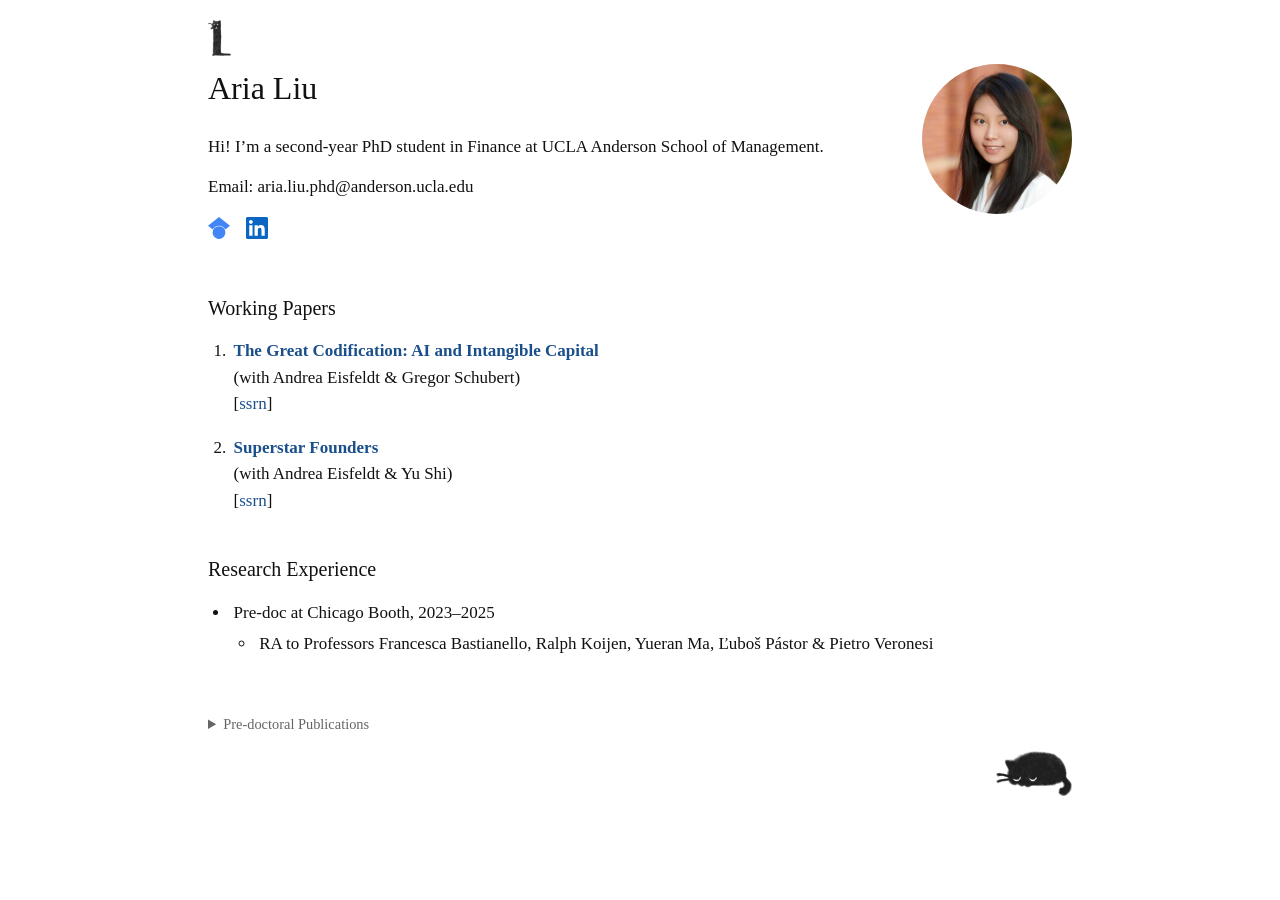
<file: index.html>
<!doctype html>
<html lang="en">
<head>
<meta charset="utf-8">
<meta name="viewport" content="width=device-width, initial-scale=1">
<title>Aria Liu</title>
<meta name="description" content="Aria Liu, PhD student in Finance at UCLA Anderson School of Management.">
<link rel="stylesheet" href="style.css">
<link rel="icon" type="image/png" href="favicon.png">
<link rel="apple-touch-icon" href="apple-touch-icon.png">
<!-- Google Analytics (property "arialiu") -->
<script async src="https://www.googletagmanager.com/gtag/js?id=G-X3K20Y1VHK"></script>
<script>
  window.dataLayer = window.dataLayer || [];
  function gtag(){dataLayer.push(arguments);}
  gtag('js', new Date());
  // Anonymous visitor number per browser; "?me" marks Aria's own browsers, "?notme" undoes it.
  var vid = '', me = location.protocol === 'file:';
  try {
    vid = localStorage.getItem('al_vid') || '';
    if (!vid) { vid = Math.random().toString(36).slice(2, 8); localStorage.setItem('al_vid', vid); }
    var q = location.search;
    if (/[?&]me(=|&|$)/.test(q)) localStorage.setItem('al_me', '1');
    if (/[?&]notme(=|&|$)/.test(q)) localStorage.removeItem('al_me');
    if (localStorage.getItem('al_me') === '1') me = true;
  } catch (e) {}
  gtag('config', 'G-X3K20Y1VHK', { user_properties: { visitor_id: vid || 'none', is_aria: me ? 'yes' : 'no' } });
</script>
</head>
<body>
<main>

<header class="top">
  <div>
    <p class="cat-top" id="cat-top"></p>
    <h1>Aria Liu</h1>
    <p>Hi! I&rsquo;m a second-year PhD student in Finance at UCLA Anderson School of Management.</p>
    <p>Email: aria.liu.phd@anderson.ucla.edu</p>
    <p class="icons">
      <a class="scholar" href="https://scholar.google.com/citations?user=wVMeEU0AAAAJ&amp;hl=en" aria-label="Google Scholar" title="Google Scholar" target="_blank" rel="noopener">
        <svg viewBox="0 0 24 24" aria-hidden="true"><path d="M5.242 13.769L0 9.5 12 0l12 9.5-5.242 4.269C17.548 11.249 14.978 9.5 12 9.5c-2.977 0-5.548 1.748-6.758 4.269zM12 10a7 7 0 1 0 0 14 7 7 0 0 0 0-14z"/></svg>
      </a>
      <a class="linkedin" href="https://www.linkedin.com/in/aria-liu-715979328/" aria-label="LinkedIn" title="LinkedIn" target="_blank" rel="noopener">
        <svg viewBox="0 0 24 24" aria-hidden="true"><path d="M20.447 20.452h-3.554v-5.569c0-1.328-.027-3.037-1.852-3.037-1.853 0-2.136 1.445-2.136 2.939v5.667H9.351V9h3.414v1.561h.046c.477-.9 1.637-1.85 3.37-1.85 3.601 0 4.267 2.37 4.267 5.455v6.286zM5.337 7.433c-1.144 0-2.063-.926-2.063-2.065 0-1.138.92-2.063 2.063-2.063 1.14 0 2.064.925 2.064 2.063 0 1.139-.925 2.065-2.064 2.065zm1.782 13.019H3.555V9h3.564v11.452zM22.225 0H1.771C.792 0 0 .774 0 1.729v20.542C0 23.227.792 24 1.771 24h20.451C23.2 24 24 23.227 24 22.271V1.729C24 .774 23.2 0 22.222 0h.003z"/></svg>
      </a>
    </p>
  </div>
  <img src="photo.jpg" alt="Aria Liu" width="150" height="203">
</header>

<h2>Working Papers</h2>
<ol>
  <li><b><a href="https://papers.ssrn.com/sol3/papers.cfm?abstract_id=7435743" target="_blank" rel="noopener">The Great Codification: AI and Intangible Capital</a></b><br>
      (with Andrea Eisfeldt &amp; Gregor Schubert)<br>
      [<a href="https://papers.ssrn.com/sol3/papers.cfm?abstract_id=7435743" target="_blank" rel="noopener">ssrn</a>]</li>
  <li><b><a href="https://papers.ssrn.com/sol3/papers.cfm?abstract_id=5780462" target="_blank" rel="noopener">Superstar Founders</a></b><br>
      (with Andrea Eisfeldt &amp; Yu Shi)<br>
      [<a href="https://papers.ssrn.com/sol3/papers.cfm?abstract_id=5780462" target="_blank" rel="noopener">ssrn</a>]</li>
</ol>

<h2>Research Experience</h2>
<ul>
  <li>Pre-doc at Chicago Booth, 2023&ndash;2025
    <ul>
      <li>RA to Professors Francesca Bastianello, Ralph Koijen, Yueran Ma, &#317;ubo&scaron; P&aacute;stor &amp; Pietro Veronesi</li>
    </ul>
  </li>
</ul>

<details class="small foot">
  <summary>Pre-doctoral Publications</summary>
  <ol>
    <li><b><a href="covid-abstract.pdf" target="_blank" rel="noopener">The Impact of COVID-19 on the Chinese Labor Market: A Comprehensive Analysis Based on the Individual Tracking Survey</a></b><br>
        (with F. Cai &amp; D. Zhang)<br>
        <i>Economic Research Journal</i> 56 (2021): 4&ndash;21. In Chinese, with English summary.</li>
    <li><b><a href="https://doi.org/10.1016/j.chieco.2024.102132" target="_blank" rel="noopener">Working Mothers&rsquo; Dilemma during the COVID-19 Pandemic</a></b><br>
        (with D. Zhang &amp; Y. Zhao)<br>
        <i>China Economic Review</i> 84 (2024): 102132.</li>
    <li><b><a href="https://doi.org/10.1186/s13561-022-00400-z" target="_blank" rel="noopener">Health Shock, Medical Insurance and Financial Asset Allocation</a></b><br>
        (with Y. Hao &amp; Z. Lu)<br>
        <i>Health Economics Review</i> 12 (2022): 52.</li>
  </ol>
</details>

<p class="cat" id="cat"></p>
<script>
  // Two different cats of the five at random on each visit: a small one at the top left, one at the bottom right.
  (function () {
    var cats = [['loaf', 81, 41], ['long', 46, 73], ['headphones', 55, 62], ['box', 70, 47], ['sleeping', 76, 45]];
    var i = Math.floor(Math.random() * 5), j = (i + 1 + Math.floor(Math.random() * 4)) % 5;
    function put(id, c, s) {
      var img = new Image();
      img.src = 'cats/cat_' + c[0] + '.png'; img.width = Math.round(c[1] * s); img.height = Math.round(c[2] * s); img.alt = '';
      document.getElementById(id).appendChild(img);
    }
    put('cat-top', cats[i], 0.5);
    put('cat', cats[j], 1);
  })();
</script>

</main>
</body>
</html>
</file>
<file: style.css>
:root { color-scheme: light dark; --fg: #111; --muted: #666; --bg: #fff; --link: #1a4f8b; --line: #ccc; }
@media (prefers-color-scheme: dark) {
  :root { --fg: #e6e6e6; --muted: #9a9a9a; --bg: #161616; --link: #8fb8e8; --line: #444; }
}
body { margin: 0; background: var(--bg); color: var(--fg);
       font: 17px/1.55 Georgia, "Times New Roman", serif; }
main { max-width: 54rem; margin: 0 auto; padding: 4rem 1.5rem; }
h1 { font-size: 2rem; font-weight: normal; margin: 0 0 1.25rem; }
h2 { font-size: 1.25rem; font-weight: normal; color: var(--fg); margin: 2.5rem 0 .9rem; }
p { margin: 0 0 .9rem; }
a { color: var(--link); text-decoration: none; }
a:hover { text-decoration: underline; }
ol, ul { padding-left: 1.4rem; margin: 0; }
ul ul { margin-top: .3rem; }
ul ul li { margin: 0; }
li { margin: 0 0 1.1rem; padding-left: .2rem; }
.small { font-size: .9rem; color: var(--muted); }
.small a { color: var(--muted); text-decoration: underline; }
.foot { margin-top: 3.5rem; }
.pres { display: block; font-size: .9rem; line-height: 1.4; color: var(--muted); margin: .15rem 0; }
h1.paper { font-size: 1.5rem; line-height: 1.3; }
summary { cursor: pointer; }
details[open] summary { margin-bottom: 1rem; }
.top { display: flex; justify-content: space-between; align-items: flex-start; gap: 2rem; }
.top > img { flex: none; width: 150px; height: 150px; border-radius: 50%; object-fit: cover; object-position: 50% 4%; }
.icons { margin-top: 1rem; display: flex; gap: 1rem; }
.icons a { color: var(--muted); line-height: 0; }
.icons a.scholar { color: #4285F4; }
.icons a.linkedin { color: #0A66C2; }
.icons a:hover { opacity: .75; }
.icons svg { width: 22px; height: 22px; fill: currentColor; }
@media (max-width: 560px) {
  .top { flex-direction: column-reverse; gap: 1.25rem; }
  .top > img { width: 120px; height: 120px; }
}
.small b a { text-decoration-thickness: 1px; text-underline-offset: 3px; text-decoration-color: var(--line); }
.small b a:hover { text-decoration-color: currentColor; }
.cat { text-align: right; margin: 1rem 0 0; line-height: 0; }
.cat img { height: auto; }
@media (prefers-color-scheme: dark) { .cat img, .cat-top img { background: #f4f3ef; border-radius: 6px; padding: 4px 6px; } }
.cat-top { position: relative; height: 0; margin: 0; line-height: 0; }
.cat-top img { position: absolute; left: 0; bottom: .5rem; height: auto; }
@media (max-width: 560px) { .cat-top { height: auto; margin: 0 0 .4rem; } .cat-top img { position: static; } }
</file>
